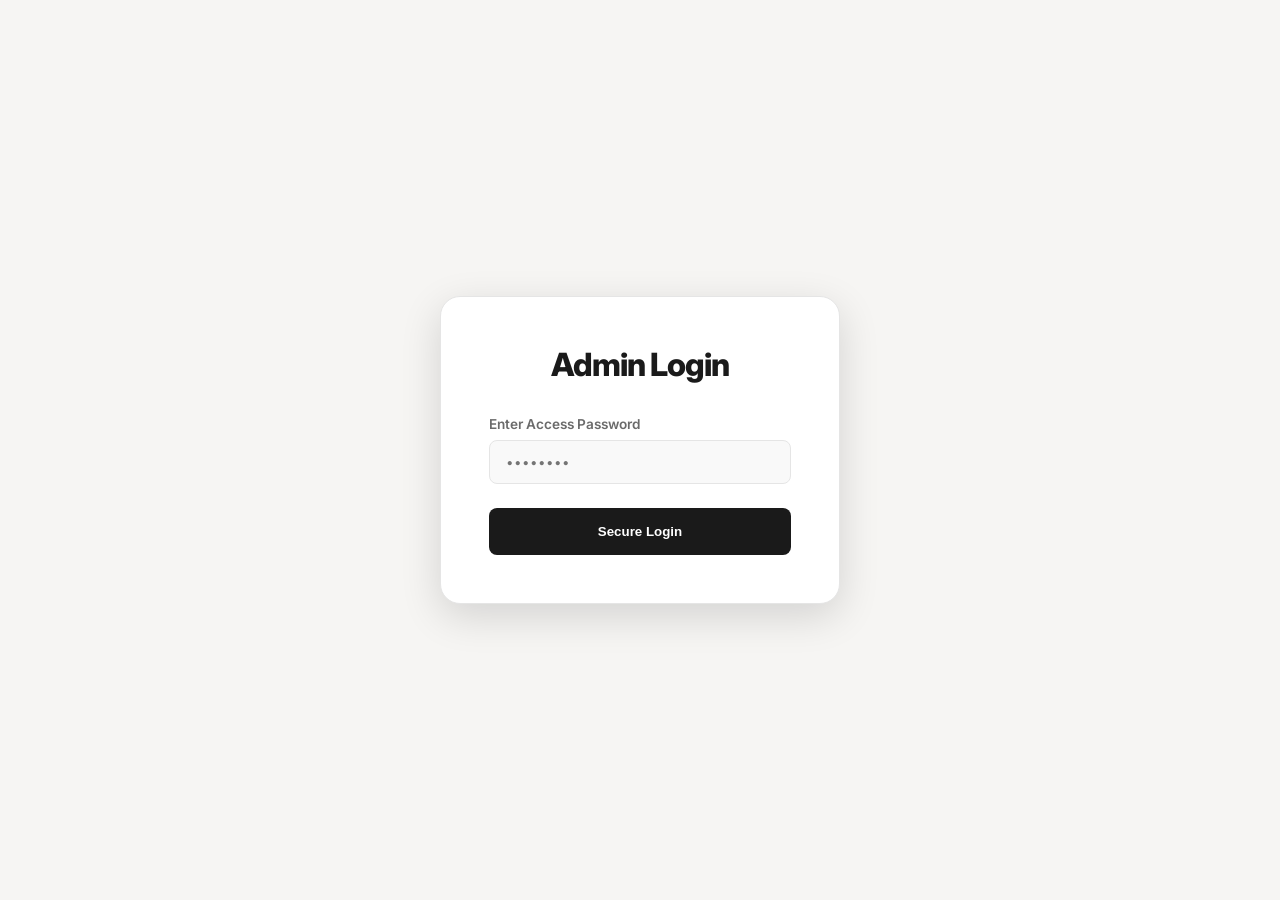
<file: admin.html>
<!DOCTYPE html>
<html lang="en">
<head>
    <meta charset="UTF-8">
    <meta name="viewport" content="width=device-width, initial-scale=1.0">
    <title>Kota Doria | Admin Panel</title>
    <link href="https://fonts.googleapis.com/css2?family=Inter:wght@400;600;800&display=swap" rel="stylesheet">
    <link rel="stylesheet" href="styles.css">
</head>
<body>
    <div class="blob-bg"></div>
    <div class="blob-bg blob-2"></div>
    
    <nav class="glass-nav">
        <div class="nav-container">
            <h1 class="logo">Kota Doria <span style="font-size: 1rem; color: var(--text-secondary); font-weight: 400;">Admin</span></h1>
            <ul class="nav-links">
                <li><a href="index.html">View Catalog</a></li>
                <li><a href="#" id="logout-btn">Logout</a></li>
            </ul>
        </div>
    </nav>

    <main class="catalog-section" style="padding-top: 4rem;">

        <!-- Upload Product Form -->
        <div style="max-width: 600px; margin: 0 auto 3rem; background: var(--glass-bg); padding: 2.5rem; border-radius: 20px; border: 1px solid var(--glass-border); backdrop-filter: blur(16px);">
            <h2 style="margin-bottom: 2rem; font-size: 2rem;">Add New Product</h2>
            
            <form id="upload-form" style="display: flex; flex-direction: column; gap: 1.5rem;">
                <div id="status-message" style="display: none; padding: 1rem; border-radius: 8px; font-weight: 500;"></div>

                <div style="display: flex; flex-direction: column; gap: 0.5rem;">
                    <label for="title" style="color: var(--text-secondary); font-size: 0.9rem;">Product Title</label>
                    <input type="text" id="title" name="title" required style="background: rgba(0,0,0,0.2); border: 1px solid var(--glass-border); padding: 0.8rem 1rem; border-radius: 8px; color: white; font-family: inherit;">
                </div>

                <div style="display: flex; gap: 1rem;">
                    <div style="display: flex; flex-direction: column; gap: 0.5rem; flex: 1;">
                        <label for="price" style="color: var(--text-secondary); font-size: 0.9rem;">Price (₹ per piece)</label>
                        <input type="number" id="price" name="price" required min="0" step="0.01" style="background: rgba(0,0,0,0.2); border: 1px solid var(--glass-border); padding: 0.8rem 1rem; border-radius: 8px; color: white; font-family: inherit;">
                    </div>
                    
                    <div style="display: flex; flex-direction: column; gap: 0.5rem; flex: 1;">
                        <label for="category" style="color: var(--text-secondary); font-size: 0.9rem;">Category</label>
                        <div style="display: flex; gap: 0.5rem;">
                            <select id="category" name="category" required style="background: rgba(0,0,0,0.2); border: 1px solid var(--glass-border); padding: 0.8rem 1rem; border-radius: 8px; color: white; font-family: inherit; flex-grow: 1;">
                                <!-- Dynamic categories -->
                            </select>
                            <button type="button" id="add-cat-ui-btn" style="
                                background: rgba(0,0,0,0.2); border: 1px solid var(--glass-border);
                                border-radius: 8px; cursor: pointer; padding: 0 0.75rem;
                                font-size: 1.2rem; color: white; font-family: inherit;">
                                +
                            </button>
                        </div>
                    </div>
                </div>

                <!-- Hidden Add Category Panel -->
                <div id="new-cat-panel" style="display: none; margin-bottom: 0.5rem; padding: 1rem; background: rgba(0,0,0,0.1); border: 1px solid var(--glass-border); border-radius: 8px;">
                    <label style="font-size: 0.8rem; margin-bottom: 0.5rem; display: block; color: var(--text-secondary);">New Category Name</label>
                    <div style="display: flex; gap: 0.5rem;">
                        <input type="text" id="new-cat-name" placeholder="Handloom" style="background: rgba(0,0,0,0.2); border: 1px solid var(--glass-border); padding: 0.8rem 1rem; border-radius: 8px; color: white; font-family: inherit; flex-grow: 1;">
                        <button type="button" id="submit-new-cat" style="background: var(--accent); color: white; border: none; padding: 0 1rem; border-radius: 8px; font-family: inherit; font-size: 1rem; font-weight: 600; cursor: pointer; transition: background 0.3s;" onmouseover="this.style.background='var(--accent-hover)'" onmouseout="this.style.background='var(--accent)'">Add</button>
                    </div>
                </div>

                <div style="display: flex; flex-direction: column; gap: 0.5rem;">
                    <label for="description" style="color: var(--text-secondary); font-size: 0.9rem;">Description</label>
                    <textarea id="description" name="description" rows="4" required style="background: rgba(0,0,0,0.2); border: 1px solid var(--glass-border); padding: 0.8rem 1rem; border-radius: 8px; color: white; font-family: inherit; resize: vertical;"></textarea>
                </div>

                <div style="display: flex; flex-direction: column; gap: 0.5rem;">
                    <label for="images" style="color: var(--text-secondary); font-size: 0.9rem;">Product Images (select multiple)</label>
                    <input type="file" id="images" name="images" accept="image/*" multiple required style="background: rgba(0,0,0,0.2); border: 1px solid var(--glass-border); padding: 0.8rem 1rem; border-radius: 8px; color: white; font-family: inherit;">
                </div>

                <button type="submit" style="background: var(--accent); color: white; border: none; padding: 1rem; border-radius: 8px; font-family: inherit; font-size: 1rem; font-weight: 600; cursor: pointer; margin-top: 1rem; transition: background 0.3s;" onmouseover="this.style.background='var(--accent-hover)'" onmouseout="this.style.background='var(--accent)'">
                    Upload to Catalog
                </button>
            </form>
        </div>

        <!-- Manage Products (Delete) -->
        <div style="max-width: 900px; margin: 0 auto; background: var(--glass-bg); padding: 2.5rem; border-radius: 20px; border: 1px solid var(--glass-border); backdrop-filter: blur(16px);">
            <h2 style="margin-bottom: 2rem; font-size: 1.8rem;">Manage Products</h2>
            <div id="admin-product-grid" class="product-grid" style="grid-template-columns: repeat(auto-fill, minmax(220px, 1fr));">
                <p id="admin-loading" style="color: var(--text-secondary); grid-column: 1/-1;">Loading products...</p>
            </div>
        </div>

    </main>

    <script src="admin.js"></script>
</body>
</html>
</file>
<file: styles.css>
/* ─── Google Fonts ─── */
@import url('https://fonts.googleapis.com/css2?family=Inter:wght@300;400;500;600;700;800&display=swap');

:root {
    --bg: #f6f5f3;
    --surface: #ffffff;
    --border: #e5e5e5;
    --border-dark: #d1d1d1;
    --text-primary: #1a1a1a;
    --text-secondary: #6b6b6b;
    --text-muted: #9a9a9a;
    --accent: #2a2a2a;
    --accent-hover: #111111;
    --badge-bg: #f0ede8;
    --badge-text: #5a4a36;
    --price-color: #1a1a1a;
    --cta-bg: #1a1a1a;
    --cta-text: #ffffff;
    --cta-hover: #333;
    --shadow-sm: 0 1px 3px rgba(0,0,0,0.08);
    --shadow-md: 0 4px 16px rgba(0,0,0,0.10);
    --shadow-lg: 0 12px 40px rgba(0,0,0,0.14);
    --radius-sm: 8px;
    --radius-md: 14px;
    --radius-lg: 20px;
}

* {
    margin: 0;
    padding: 0;
    box-sizing: border-box;
}

body {
    font-family: 'Inter', 'Outfit', sans-serif;
    background-color: var(--bg);
    color: var(--text-primary);
    min-height: 100vh;
    overflow-x: hidden;
}

/* ─── Navigation ─── */
.glass-nav {
    position: sticky;
    top: 0;
    z-index: 100;
    background: rgba(255, 255, 255, 0.92);
    backdrop-filter: blur(20px);
    -webkit-backdrop-filter: blur(20px);
    border-bottom: 1px solid var(--border);
    padding: 0;
}

.nav-container {
    max-width: 1280px;
    margin: 0 auto;
    padding: 0 2rem;
    display: flex;
    justify-content: space-between;
    align-items: center;
    height: 64px;
}

.logo {
    font-size: 1.25rem;
    font-weight: 800;
    letter-spacing: -0.5px;
    color: var(--text-primary);
    background: none;
    -webkit-background-clip: unset;
    background-clip: unset;
    -webkit-text-fill-color: unset;
}

.nav-links {
    list-style: none;
    display: flex;
    gap: 2.5rem;
    align-items: center;
}

.nav-links a {
    color: var(--text-secondary);
    text-decoration: none;
    font-size: 0.9rem;
    font-weight: 500;
    transition: color 0.2s;
    letter-spacing: 0.01em;
}

.nav-links a:hover,
.nav-links a.active {
    color: var(--text-primary);
}

/* ─── Hero / Banner ─── */
.hero {
    background: #1a1a1a;
    background: linear-gradient(135deg, #1a1a1a 0%, #3a2a1a 100%);
    padding: 6rem 2rem 5rem;
    text-align: center;
    min-height: 400px;
    display: flex;
    align-items: center;
    justify-content: center;
}

.hero-content {
    max-width: 680px;
    margin: 0 auto;
}

.hero-title {
    font-size: 3rem;
    font-weight: 800;
    line-height: 1.15;
    margin-bottom: 1rem;
    color: #fff;
    letter-spacing: -1px;
}

.hero-title span {
    color: #d4a96a;
    display: block;
}

.hero-subtitle {
    font-size: 1rem;
    color: rgba(255,255,255,0.65);
    line-height: 1.7;
    margin-bottom: 2rem;
}

.contact-strip {
    display: flex;
    gap: 1rem;
    justify-content: center;
    flex-wrap: wrap;
    margin-top: 2rem;
}

.contact-btn {
    display: inline-flex;
    align-items: center;
    gap: 0.5rem;
    background: rgba(255,255,255,0.1);
    border: 1px solid rgba(255,255,255,0.2);
    color: #fff;
    padding: 0.65rem 1.5rem;
    border-radius: 30px;
    font-family: inherit;
    font-size: 0.9rem;
    font-weight: 600;
    text-decoration: none;
    transition: all 0.25s ease;
    backdrop-filter: blur(8px);
}

.contact-btn:hover {
    background: rgba(255,255,255,0.2);
    transform: translateY(-2px);
}

/* ─── Catalog Section ─── */
.catalog-section {
    max-width: 1280px;
    margin: 0 auto;
    padding: 3rem 2rem 6rem;
}

/* ─── MOQ Badge ─── */
.moq-badge {
    display: inline-flex;
    flex-direction: column;
    align-items: center;
    background: #d4a96a;
    color: #1a1a1a;
    padding: 0.75rem 2rem;
    border-radius: var(--radius-md);
    margin-top: 1.5rem;
    box-shadow: 0 4px 20px rgba(212, 169, 106, 0.3);
    border: 1px solid rgba(255,255,255,0.2);
}

.moq-label {
    font-size: 0.65rem;
    font-weight: 700;
    text-transform: uppercase;
    letter-spacing: 1.5px;
    opacity: 0.8;
}

.moq-value {
    font-size: 1.5rem;
    font-weight: 800;
    color: #1a1a1a;
    display: block;
    margin-top: 0.2rem;
}

/* ─── Footer MOQ Logic ─── */
.footer-moq {
    margin-bottom: 1rem;
    display: inline-block;
    background: #d4a96a;
    color: #1a1a1a;
    padding: 0.4rem 1rem;
    border-radius: 8px;
    font-weight: 800;
    font-size: 0.9rem;
    text-transform: uppercase;
    letter-spacing: 0.5px;
}

/* ─── Filters (Dropdown for modern look) ─── */
.filters {
    margin-bottom: 2.5rem;
    border-bottom: 1px solid var(--border);
    padding-bottom: 2rem;
    display: flex;
    justify-content: center;
}

.category-dropdown {
    width: 100%;
    max-width: 400px;
    padding: 0.8rem 1.2rem;
    font-family: inherit;
    font-size: 1rem;
    font-weight: 500;
    color: var(--text-primary);
    background: var(--surface);
    border: 2px solid var(--border);
    border-radius: var(--radius-md);
    cursor: pointer;
    transition: all 0.2s ease;
    appearance: none;
    background-image: url("data:image/svg+xml,%3Csvg xmlns='http://www.w3.org/2000/svg' width='24' height='24' viewBox='0 0 24 24' fill='none' stroke='%23666' stroke-width='2' stroke-linecap='round' stroke-linejoin='round'%3E%3Cpolyline points='6 9 12 15 18 9'%3E%3C/polyline%3E%3C/svg%3E");
    background-repeat: no-repeat;
    background-position: right 1rem center;
    background-size: 1rem;
}

.category-dropdown:hover, .category-dropdown:focus {
    border-color: var(--accent);
    outline: none;
    box-shadow: var(--shadow-sm);
}

/* ─── Product Grid ─── */
.product-grid {
    display: grid;
    grid-template-columns: repeat(auto-fill, minmax(300px, 1fr));
    gap: 2rem;
}

/* ─── Product Card — Shopify Style ─── */
.product-card {
    background: var(--surface);
    border-radius: var(--radius-lg);
    overflow: hidden;
    box-shadow: var(--shadow-sm);
    border: 1px solid var(--border);
    transition: box-shadow 0.3s ease, transform 0.3s ease;
    display: flex;
    flex-direction: column;
}

.product-card:hover {
    box-shadow: var(--shadow-lg);
    transform: translateY(-4px);
}

/* ─── Main Image Area ─── */
.card-img-wrapper {
    width: 100%;
    /* Remove fixed height to allow original proportions */
    height: auto;
    min-height: 200px;
    overflow: hidden;
    position: relative;
    background: #f3f0eb;
    cursor: zoom-in;
}

.card-img-wrapper:hover .main-img {
    transform: scale(1.02);
}

.main-img {
    width: 100%;
    height: auto;
    display: block;
    transition: transform 0.5s ease;
    /* Ensure image fills the width while maintaining ratio */
}

/* ─── Thumbnail Strip ─── */
.thumbnail-strip {
    display: flex;
    gap: 8px;
    padding: 10px 14px;
    background: var(--surface);
    border-bottom: 1px solid var(--border);
    overflow-x: auto;
    scrollbar-width: none;
    -ms-overflow-style: none;
}

.thumbnail-strip::-webkit-scrollbar {
    display: none;
}

.thumb-img {
    width: 56px;
    height: 56px;
    object-fit: cover;
    border-radius: var(--radius-sm);
    cursor: pointer;
    border: 2px solid transparent;
    flex-shrink: 0;
    transition: border-color 0.2s, opacity 0.2s;
    opacity: 0.65;
}

.thumb-img:hover {
    opacity: 1;
}

.thumb-img.active {
    border-color: var(--accent);
    opacity: 1;
}

/* ─── Category Badge (top-left) ─── */
.card-category-badge {
    position: absolute;
    top: 12px;
    left: 12px;
    background: rgba(255,255,255,0.9);
    backdrop-filter: blur(6px);
    color: var(--badge-text);
    padding: 0.3rem 0.75rem;
    border-radius: 20px;
    font-size: 0.7rem;
    font-weight: 600;
    text-transform: uppercase;
    letter-spacing: 1.2px;
    border: 1px solid var(--border);
    box-shadow: var(--shadow-sm);
}

/* ─── Image Count Badge (bottom-right) ─── */
.img-count-badge {
    position: absolute;
    bottom: 12px;
    right: 12px;
    background: rgba(0,0,0,0.55);
    color: #fff;
    padding: 0.25rem 0.6rem;
    border-radius: 20px;
    font-size: 0.72rem;
    font-weight: 500;
    pointer-events: none;
    letter-spacing: 0.04em;
}

/* ─── Card Content ─── */
.card-content {
    padding: 1.25rem 1.25rem 1.5rem;
    display: flex;
    flex-direction: column;
    flex-grow: 1;
}

.card-category-label {
    font-size: 0.72rem;
    font-weight: 600;
    letter-spacing: 1.2px;
    text-transform: uppercase;
    color: var(--text-muted);
    margin-bottom: 0.4rem;
}

.card-title {
    font-size: 1.05rem;
    font-weight: 700;
    line-height: 1.35;
    color: var(--text-primary);
    margin-bottom: 0.5rem;
    letter-spacing: -0.2px;
}

.card-desc {
    color: var(--text-secondary);
    font-size: 0.85rem;
    line-height: 1.6;
    margin-bottom: 1rem;
    flex-grow: 1;
}

/* ─── Price + Actions Row ─── */
.card-footer {
    display: flex;
    align-items: center;
    justify-content: space-between;
    gap: 0.75rem;
    margin-top: auto;
    padding-top: 0.75rem;
    border-top: 1px solid var(--border);
}

.card-price {
    font-size: 1.3rem;
    font-weight: 800;
    color: var(--price-color);
    letter-spacing: -0.5px;
}

.card-price sup {
    font-size: 0.85rem;
    font-weight: 700;
    vertical-align: super;
    letter-spacing: 0;
}

.save-btn {
    display: inline-flex;
    align-items: center;
    gap: 0.4rem;
    background: var(--cta-bg);
    border: none;
    color: var(--cta-text);
    padding: 0.6rem 1.2rem;
    border-radius: var(--radius-sm);
    font-family: inherit;
    font-size: 0.82rem;
    font-weight: 600;
    cursor: pointer;
    text-decoration: none;
    transition: background 0.2s ease, transform 0.15s ease;
    letter-spacing: 0.02em;
    white-space: nowrap;
}

.save-btn:hover {
    background: var(--cta-hover);
    transform: translateY(-1px);
}

.save-btn svg {
    width: 14px;
    height: 14px;
    fill: currentColor;
    flex-shrink: 0;
}

/* ─── Blob BG (hidden in new design) ─── */
.blob-bg { display: none; }

/* ─── Footer ─── */
.glass-footer {
    text-align: center;
    padding: 2.5rem 2rem;
    border-top: 1px solid var(--border);
    background: var(--surface);
    color: var(--text-secondary);
    font-size: 0.88rem;
}

.footer-contact h3 {
    color: var(--text-primary);
}

.footer-contact a {
    color: var(--accent);
}

/* ─── Lightbox ─── */
.lightbox-overlay {
    display: none;
    position: fixed;
    inset: 0;
    background: rgba(0,0,0,0.88);
    z-index: 9999;
    align-items: center;
    justify-content: center;
    animation: fadeIn 0.2s ease;
    cursor: zoom-out;
}

.lightbox-overlay.open {
    display: flex;
}

.lightbox-img {
    max-width: 90vw;
    max-height: 90vh;
    object-fit: contain;
    border-radius: var(--radius-md);
    box-shadow: 0 20px 60px rgba(0,0,0,0.5);
}

.lightbox-close {
    position: absolute;
    top: 1.5rem;
    right: 1.5rem;
    background: rgba(255,255,255,0.15);
    border: 1px solid rgba(255,255,255,0.2);
    color: white;
    width: 40px;
    height: 40px;
    border-radius: 50%;
    display: flex;
    align-items: center;
    justify-content: center;
    cursor: pointer;
    font-size: 1.2rem;
    transition: background 0.2s;
    z-index: 10000;
}

.lightbox-close:hover {
    background: rgba(255,255,255,0.3);
}

@keyframes fadeIn {
    from { opacity: 0; }
    to { opacity: 1; }
}

/* ─── Responsive ─── */
@media (max-width: 768px) {
    .hero-title {
        font-size: 2.1rem;
    }

    .filters {
        justify-content: center;
    }

    .product-grid {
        grid-template-columns: repeat(auto-fill, minmax(260px, 1fr));
        gap: 1.25rem;
    }

    .card-img-wrapper {
        height: auto;
    }

    .nav-links {
        display: flex;
        gap: 1.2rem;
    }
    
    .nav-links li:not(:last-child):not(:nth-last-child(2)) {
        display: none; /* Hide 'Catalog' and long links on small mobile if needed */
    }

    .nav-links a {
        font-size: 0.8rem;
    }

    .card-footer {
        flex-direction: column;
        align-items: flex-start;
    }

    .save-btn {
        width: 100%;
        justify-content: center;
    }
}

@media (max-width: 480px) {
    .product-grid {
        grid-template-columns: 1fr;
    }

    .card-img-wrapper {
        height: auto;
    }
}

/* ─── Admin panel overrides ─── */
.card-header {
    display: flex;
    justify-content: space-between;
    align-items: flex-start;
    margin-bottom: 0.5rem;
}

/* ─── Entrance Animation ─── */
@keyframes cardIn {
    from { opacity: 0; transform: translateY(24px); }
    to   { opacity: 1; transform: translateY(0); }
}

.card-animate {
    animation: cardIn 0.4s ease both;
}
</file>
